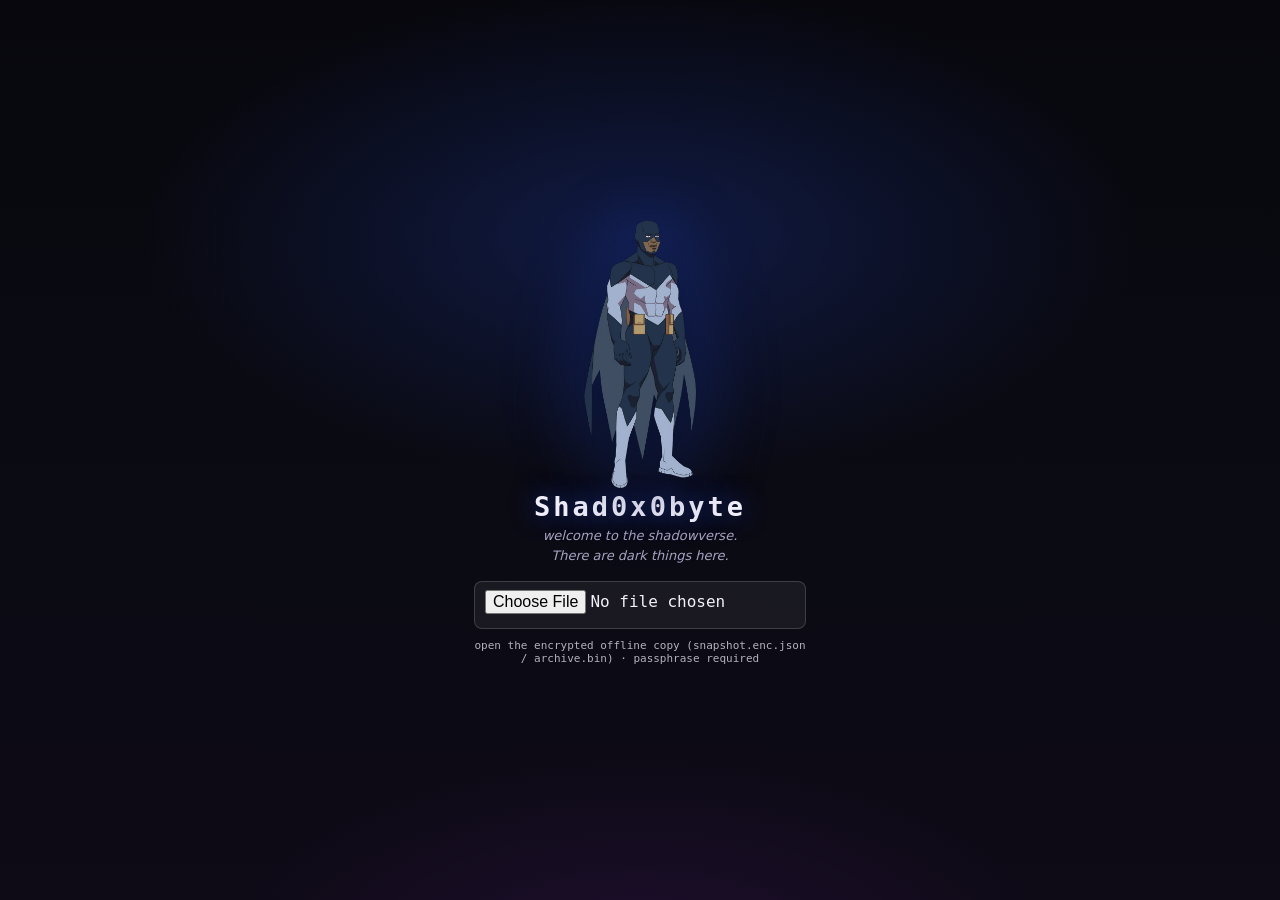
<file: index.html>
<!doctype html>
<html lang="en">
	<head>
		<meta charset="utf-8" />
		<meta name="viewport" content="width=device-width, initial-scale=1, viewport-fit=cover" />
		<meta name="color-scheme" content="dark light" />
		<meta name="theme-color" media="(prefers-color-scheme: dark)" content="#0b0b14" />
		<meta name="theme-color" media="(prefers-color-scheme: light)" content="#f4f1ea" />
		<meta name="mobile-web-app-capable" content="yes" />
		<meta name="apple-mobile-web-app-capable" content="yes" />
		<meta name="apple-mobile-web-app-status-bar-style" content="black-translucent" />
		<meta name="apple-mobile-web-app-title" content="SHAD" />
		<link rel="manifest" href="manifest.json" />
		<link rel="icon" href="favicon.ico" sizes="any" />
		<link rel="icon" type="image/png" sizes="192x192" href="icon-192.png" />
		<link rel="apple-touch-icon" href="apple-touch-icon.png" />
		<title>SHAD — Command</title>
		<script>
			// Theme before first paint: explicit choice wins, otherwise follow the device.
			try {
				var t = localStorage.getItem('lx_theme');
				var dark = t ? t === 'dark' : window.matchMedia('(prefers-color-scheme: dark)').matches;
				if (dark) document.documentElement.dataset.theme = 'dark';
			} catch (e) {}
		</script>
		<link
			rel="stylesheet"
			href="./vendor/leaflet.css"
		/>
		<script src="./vendor/leaflet.js" defer></script>
		<link href="./_app/immutable/entry/start.Xq-GLK-p.js" rel="modulepreload">
		<link href="./_app/immutable/chunks/BLfBvXKe.js" rel="modulepreload">
		<link href="./_app/immutable/chunks/XLugxne2.js" rel="modulepreload">
		<link href="./_app/immutable/chunks/fwKqculK.js" rel="modulepreload">
		<link href="./_app/immutable/chunks/FMepfwTG.js" rel="modulepreload">
		<link href="./_app/immutable/chunks/DIMUoJ6G.js" rel="modulepreload">
		<link href="./_app/immutable/chunks/BoepvfBg.js" rel="modulepreload">
		<link href="./_app/immutable/entry/app.BrnXO1tm.js" rel="modulepreload">
		<link href="./_app/immutable/nodes/0.U0v-xZlZ.js" rel="modulepreload">
		<link href="./_app/immutable/chunks/BXU2Hg2u.js" rel="modulepreload">
		<link href="./_app/immutable/nodes/2.In12FcMW.js" rel="modulepreload">
		
		<link href="./_app/immutable/assets/0.j1Pu-Gho.css" rel="stylesheet">
		<link href="./_app/immutable/assets/2.B7T16ZR8.css" rel="stylesheet">
	</head>
	<body data-sveltekit-preload-data="hover">
		<div style="display: contents"><!--[--><!--[0--><!--[--><!--[--><!--[--><!--[-1--><!--]--> <!--[0--><div class="login-wrap shadowverse svelte-1uha8ag"><div class="login-box bare svelte-1uha8ag"><img class="dw-hero svelte-1uha8ag" src="darkwing.png" alt="" aria-hidden="true"/> <h1 class="dw-title svelte-1uha8ag">Shad0x0byte</h1> <p class="dw-sub svelte-1uha8ag">welcome to the shadowverse. There are dark things here.</p> <!--[0--><input id="snapFile" class="input svelte-1uha8ag" type="file" accept=".bin,.json,.enc,.enc.json" aria-label="snapshot file"/> <p style="font-family:var(--mono);font-size:11px;opacity:.75;margin-top:10px;text-align:center">open the encrypted offline copy (<code>snapshot.enc.json</code> / <code>archive.bin</code>) · passphrase required</p> <!--[-1--><!--]--><!--]--></div></div><!--]--><!--]--><!--]--><!--]--><!--]--> <!--[-1--><!--]--><!--]-->
			
			<script>
				{
					__sveltekit_n0koog = {
						base: new URL(".", location).pathname.slice(0, -1)
					};

					const element = document.currentScript.parentElement;

					Promise.all([
						import("./_app/immutable/entry/start.Xq-GLK-p.js"),
						import("./_app/immutable/entry/app.BrnXO1tm.js")
					]).then(([kit, app]) => {
						kit.start(app, element, {
							node_ids: [0, 2],
							data: [null,null],
							form: null,
							error: null
						});
					});
				}
			</script>
		</div>
	</body>
</html>
</file>
<file: vendor/leaflet.css>
/* required styles */

.leaflet-pane,
.leaflet-tile,
.leaflet-marker-icon,
.leaflet-marker-shadow,
.leaflet-tile-container,
.leaflet-pane > svg,
.leaflet-pane > canvas,
.leaflet-zoom-box,
.leaflet-image-layer,
.leaflet-layer {
	position: absolute;
	left: 0;
	top: 0;
	}
.leaflet-container {
	overflow: hidden;
	}
.leaflet-tile,
.leaflet-marker-icon,
.leaflet-marker-shadow {
	-webkit-user-select: none;
	   -moz-user-select: none;
	        user-select: none;
	  -webkit-user-drag: none;
	}
/* Prevents IE11 from highlighting tiles in blue */
.leaflet-tile::selection {
	background: transparent;
}
/* Safari renders non-retina tile on retina better with this, but Chrome is worse */
.leaflet-safari .leaflet-tile {
	image-rendering: -webkit-optimize-contrast;
	}
/* hack that prevents hw layers "stretching" when loading new tiles */
.leaflet-safari .leaflet-tile-container {
	width: 1600px;
	height: 1600px;
	-webkit-transform-origin: 0 0;
	}
.leaflet-marker-icon,
.leaflet-marker-shadow {
	display: block;
	}
/* .leaflet-container svg: reset svg max-width decleration shipped in Joomla! (joomla.org) 3.x */
/* .leaflet-container img: map is broken in FF if you have max-width: 100% on tiles */
.leaflet-container .leaflet-overlay-pane svg {
	max-width: none !important;
	max-height: none !important;
	}
.leaflet-container .leaflet-marker-pane img,
.leaflet-container .leaflet-shadow-pane img,
.leaflet-container .leaflet-tile-pane img,
.leaflet-container img.leaflet-image-layer,
.leaflet-container .leaflet-tile {
	max-width: none !important;
	max-height: none !important;
	width: auto;
	padding: 0;
	}

.leaflet-container img.leaflet-tile {
	/* See: https://bugs.chromium.org/p/chromium/issues/detail?id=600120 */
	mix-blend-mode: plus-lighter;
}

.leaflet-container.leaflet-touch-zoom {
	-ms-touch-action: pan-x pan-y;
	touch-action: pan-x pan-y;
	}
.leaflet-container.leaflet-touch-drag {
	-ms-touch-action: pinch-zoom;
	/* Fallback for FF which doesn't support pinch-zoom */
	touch-action: none;
	touch-action: pinch-zoom;
}
.leaflet-container.leaflet-touch-drag.leaflet-touch-zoom {
	-ms-touch-action: none;
	touch-action: none;
}
.leaflet-container {
	-webkit-tap-highlight-color: transparent;
}
.leaflet-container a {
	-webkit-tap-highlight-color: rgba(51, 181, 229, 0.4);
}
.leaflet-tile {
	filter: inherit;
	visibility: hidden;
	}
.leaflet-tile-loaded {
	visibility: inherit;
	}
.leaflet-zoom-box {
	width: 0;
	height: 0;
	-moz-box-sizing: border-box;
	     box-sizing: border-box;
	z-index: 800;
	}
/* workaround for https://bugzilla.mozilla.org/show_bug.cgi?id=888319 */
.leaflet-overlay-pane svg {
	-moz-user-select: none;
	}

.leaflet-pane         { z-index: 400; }

.leaflet-tile-pane    { z-index: 200; }
.leaflet-overlay-pane { z-index: 400; }
.leaflet-shadow-pane  { z-index: 500; }
.leaflet-marker-pane  { z-index: 600; }
.leaflet-tooltip-pane   { z-index: 650; }
.leaflet-popup-pane   { z-index: 700; }

.leaflet-map-pane canvas { z-index: 100; }
.leaflet-map-pane svg    { z-index: 200; }

.leaflet-vml-shape {
	width: 1px;
	height: 1px;
	}
.lvml {
	behavior: url(#default#VML);
	display: inline-block;
	position: absolute;
	}


/* control positioning */

.leaflet-control {
	position: relative;
	z-index: 800;
	pointer-events: visiblePainted; /* IE 9-10 doesn't have auto */
	pointer-events: auto;
	}
.leaflet-top,
.leaflet-bottom {
	position: absolute;
	z-index: 1000;
	pointer-events: none;
	}
.leaflet-top {
	top: 0;
	}
.leaflet-right {
	right: 0;
	}
.leaflet-bottom {
	bottom: 0;
	}
.leaflet-left {
	left: 0;
	}
.leaflet-control {
	float: left;
	clear: both;
	}
.leaflet-right .leaflet-control {
	float: right;
	}
.leaflet-top .leaflet-control {
	margin-top: 10px;
	}
.leaflet-bottom .leaflet-control {
	margin-bottom: 10px;
	}
.leaflet-left .leaflet-control {
	margin-left: 10px;
	}
.leaflet-right .leaflet-control {
	margin-right: 10px;
	}


/* zoom and fade animations */

.leaflet-fade-anim .leaflet-popup {
	opacity: 0;
	-webkit-transition: opacity 0.2s linear;
	   -moz-transition: opacity 0.2s linear;
	        transition: opacity 0.2s linear;
	}
.leaflet-fade-anim .leaflet-map-pane .leaflet-popup {
	opacity: 1;
	}
.leaflet-zoom-animated {
	-webkit-transform-origin: 0 0;
	    -ms-transform-origin: 0 0;
	        transform-origin: 0 0;
	}
svg.leaflet-zoom-animated {
	will-change: transform;
}

.leaflet-zoom-anim .leaflet-zoom-animated {
	-webkit-transition: -webkit-transform 0.25s cubic-bezier(0,0,0.25,1);
	   -moz-transition:    -moz-transform 0.25s cubic-bezier(0,0,0.25,1);
	        transition:         transform 0.25s cubic-bezier(0,0,0.25,1);
	}
.leaflet-zoom-anim .leaflet-tile,
.leaflet-pan-anim .leaflet-tile {
	-webkit-transition: none;
	   -moz-transition: none;
	        transition: none;
	}

.leaflet-zoom-anim .leaflet-zoom-hide {
	visibility: hidden;
	}


/* cursors */

.leaflet-interactive {
	cursor: pointer;
	}
.leaflet-grab {
	cursor: -webkit-grab;
	cursor:    -moz-grab;
	cursor:         grab;
	}
.leaflet-crosshair,
.leaflet-crosshair .leaflet-interactive {
	cursor: crosshair;
	}
.leaflet-popup-pane,
.leaflet-control {
	cursor: auto;
	}
.leaflet-dragging .leaflet-grab,
.leaflet-dragging .leaflet-grab .leaflet-interactive,
.leaflet-dragging .leaflet-marker-draggable {
	cursor: move;
	cursor: -webkit-grabbing;
	cursor:    -moz-grabbing;
	cursor:         grabbing;
	}

/* marker & overlays interactivity */
.leaflet-marker-icon,
.leaflet-marker-shadow,
.leaflet-image-layer,
.leaflet-pane > svg path,
.leaflet-tile-container {
	pointer-events: none;
	}

.leaflet-marker-icon.leaflet-interactive,
.leaflet-image-layer.leaflet-interactive,
.leaflet-pane > svg path.leaflet-interactive,
svg.leaflet-image-layer.leaflet-interactive path {
	pointer-events: visiblePainted; /* IE 9-10 doesn't have auto */
	pointer-events: auto;
	}

/* visual tweaks */

.leaflet-container {
	background: #ddd;
	outline-offset: 1px;
	}
.leaflet-container a {
	color: #0078A8;
	}
.leaflet-zoom-box {
	border: 2px dotted #38f;
	background: rgba(255,255,255,0.5);
	}


/* general typography */
.leaflet-container {
	font-family: "Helvetica Neue", Arial, Helvetica, sans-serif;
	font-size: 12px;
	font-size: 0.75rem;
	line-height: 1.5;
	}


/* general toolbar styles */

.leaflet-bar {
	box-shadow: 0 1px 5px rgba(0,0,0,0.65);
	border-radius: 4px;
	}
.leaflet-bar a {
	background-color: #fff;
	border-bottom: 1px solid #ccc;
	width: 26px;
	height: 26px;
	line-height: 26px;
	display: block;
	text-align: center;
	text-decoration: none;
	color: black;
	}
.leaflet-bar a,
.leaflet-control-layers-toggle {
	background-position: 50% 50%;
	background-repeat: no-repeat;
	display: block;
	}
.leaflet-bar a:hover,
.leaflet-bar a:focus {
	background-color: #f4f4f4;
	}
.leaflet-bar a:first-child {
	border-top-left-radius: 4px;
	border-top-right-radius: 4px;
	}
.leaflet-bar a:last-child {
	border-bottom-left-radius: 4px;
	border-bottom-right-radius: 4px;
	border-bottom: none;
	}
.leaflet-bar a.leaflet-disabled {
	cursor: default;
	background-color: #f4f4f4;
	color: #bbb;
	}

.leaflet-touch .leaflet-bar a {
	width: 30px;
	height: 30px;
	line-height: 30px;
	}
.leaflet-touch .leaflet-bar a:first-child {
	border-top-left-radius: 2px;
	border-top-right-radius: 2px;
	}
.leaflet-touch .leaflet-bar a:last-child {
	border-bottom-left-radius: 2px;
	border-bottom-right-radius: 2px;
	}

/* zoom control */

.leaflet-control-zoom-in,
.leaflet-control-zoom-out {
	font: bold 18px 'Lucida Console', Monaco, monospace;
	text-indent: 1px;
	}

.leaflet-touch .leaflet-control-zoom-in, .leaflet-touch .leaflet-control-zoom-out  {
	font-size: 22px;
	}


/* layers control */

.leaflet-control-layers {
	box-shadow: 0 1px 5px rgba(0,0,0,0.4);
	background: #fff;
	border-radius: 5px;
	}
.leaflet-control-layers-toggle {
	background-image: url(images/layers.png);
	width: 36px;
	height: 36px;
	}
.leaflet-retina .leaflet-control-layers-toggle {
	background-image: url(images/layers-2x.png);
	background-size: 26px 26px;
	}
.leaflet-touch .leaflet-control-layers-toggle {
	width: 44px;
	height: 44px;
	}
.leaflet-control-layers .leaflet-control-layers-list,
.leaflet-control-layers-expanded .leaflet-control-layers-toggle {
	display: none;
	}
.leaflet-control-layers-expanded .leaflet-control-layers-list {
	display: block;
	position: relative;
	}
.leaflet-control-layers-expanded {
	padding: 6px 10px 6px 6px;
	color: #333;
	background: #fff;
	}
.leaflet-control-layers-scrollbar {
	overflow-y: scroll;
	overflow-x: hidden;
	padding-right: 5px;
	}
.leaflet-control-layers-selector {
	margin-top: 2px;
	position: relative;
	top: 1px;
	}
.leaflet-control-layers label {
	display: block;
	font-size: 13px;
	font-size: 1.08333em;
	}
.leaflet-control-layers-separator {
	height: 0;
	border-top: 1px solid #ddd;
	margin: 5px -10px 5px -6px;
	}

/* Default icon URLs */
.leaflet-default-icon-path { /* used only in path-guessing heuristic, see L.Icon.Default */
	background-image: url(images/marker-icon.png);
	}


/* attribution and scale controls */

.leaflet-container .leaflet-control-attribution {
	background: #fff;
	background: rgba(255, 255, 255, 0.8);
	margin: 0;
	}
.leaflet-control-attribution,
.leaflet-control-scale-line {
	padding: 0 5px;
	color: #333;
	line-height: 1.4;
	}
.leaflet-control-attribution a {
	text-decoration: none;
	}
.leaflet-control-attribution a:hover,
.leaflet-control-attribution a:focus {
	text-decoration: underline;
	}
.leaflet-attribution-flag {
	display: inline !important;
	vertical-align: baseline !important;
	width: 1em;
	height: 0.6669em;
	}
.leaflet-left .leaflet-control-scale {
	margin-left: 5px;
	}
.leaflet-bottom .leaflet-control-scale {
	margin-bottom: 5px;
	}
.leaflet-control-scale-line {
	border: 2px solid #777;
	border-top: none;
	line-height: 1.1;
	padding: 2px 5px 1px;
	white-space: nowrap;
	-moz-box-sizing: border-box;
	     box-sizing: border-box;
	background: rgba(255, 255, 255, 0.8);
	text-shadow: 1px 1px #fff;
	}
.leaflet-control-scale-line:not(:first-child) {
	border-top: 2px solid #777;
	border-bottom: none;
	margin-top: -2px;
	}
.leaflet-control-scale-line:not(:first-child):not(:last-child) {
	border-bottom: 2px solid #777;
	}

.leaflet-touch .leaflet-control-attribution,
.leaflet-touch .leaflet-control-layers,
.leaflet-touch .leaflet-bar {
	box-shadow: none;
	}
.leaflet-touch .leaflet-control-layers,
.leaflet-touch .leaflet-bar {
	border: 2px solid rgba(0,0,0,0.2);
	background-clip: padding-box;
	}


/* popup */

.leaflet-popup {
	position: absolute;
	text-align: center;
	margin-bottom: 20px;
	}
.leaflet-popup-content-wrapper {
	padding: 1px;
	text-align: left;
	border-radius: 12px;
	}
.leaflet-popup-content {
	margin: 13px 24px 13px 20px;
	line-height: 1.3;
	font-size: 13px;
	font-size: 1.08333em;
	min-height: 1px;
	}
.leaflet-popup-content p {
	margin: 17px 0;
	margin: 1.3em 0;
	}
.leaflet-popup-tip-container {
	width: 40px;
	height: 20px;
	position: absolute;
	left: 50%;
	margin-top: -1px;
	margin-left: -20px;
	overflow: hidden;
	pointer-events: none;
	}
.leaflet-popup-tip {
	width: 17px;
	height: 17px;
	padding: 1px;

	margin: -10px auto 0;
	pointer-events: auto;

	-webkit-transform: rotate(45deg);
	   -moz-transform: rotate(45deg);
	    -ms-transform: rotate(45deg);
	        transform: rotate(45deg);
	}
.leaflet-popup-content-wrapper,
.leaflet-popup-tip {
	background: white;
	color: #333;
	box-shadow: 0 3px 14px rgba(0,0,0,0.4);
	}
.leaflet-container a.leaflet-popup-close-button {
	position: absolute;
	top: 0;
	right: 0;
	border: none;
	text-align: center;
	width: 24px;
	height: 24px;
	font: 16px/24px Tahoma, Verdana, sans-serif;
	color: #757575;
	text-decoration: none;
	background: transparent;
	}
.leaflet-container a.leaflet-popup-close-button:hover,
.leaflet-container a.leaflet-popup-close-button:focus {
	color: #585858;
	}
.leaflet-popup-scrolled {
	overflow: auto;
	}

.leaflet-oldie .leaflet-popup-content-wrapper {
	-ms-zoom: 1;
	}
.leaflet-oldie .leaflet-popup-tip {
	width: 24px;
	margin: 0 auto;

	-ms-filter: "progid:DXImageTransform.Microsoft.Matrix(M11=0.70710678, M12=0.70710678, M21=-0.70710678, M22=0.70710678)";
	filter: progid:DXImageTransform.Microsoft.Matrix(M11=0.70710678, M12=0.70710678, M21=-0.70710678, M22=0.70710678);
	}

.leaflet-oldie .leaflet-control-zoom,
.leaflet-oldie .leaflet-control-layers,
.leaflet-oldie .leaflet-popup-content-wrapper,
.leaflet-oldie .leaflet-popup-tip {
	border: 1px solid #999;
	}


/* div icon */

.leaflet-div-icon {
	background: #fff;
	border: 1px solid #666;
	}


/* Tooltip */
/* Base styles for the element that has a tooltip */
.leaflet-tooltip {
	position: absolute;
	padding: 6px;
	background-color: #fff;
	border: 1px solid #fff;
	border-radius: 3px;
	color: #222;
	white-space: nowrap;
	-webkit-user-select: none;
	-moz-user-select: none;
	-ms-user-select: none;
	user-select: none;
	pointer-events: none;
	box-shadow: 0 1px 3px rgba(0,0,0,0.4);
	}
.leaflet-tooltip.leaflet-interactive {
	cursor: pointer;
	pointer-events: auto;
	}
.leaflet-tooltip-top:before,
.leaflet-tooltip-bottom:before,
.leaflet-tooltip-left:before,
.leaflet-tooltip-right:before {
	position: absolute;
	pointer-events: none;
	border: 6px solid transparent;
	background: transparent;
	content: "";
	}

/* Directions */

.leaflet-tooltip-bottom {
	margin-top: 6px;
}
.leaflet-tooltip-top {
	margin-top: -6px;
}
.leaflet-tooltip-bottom:before,
.leaflet-tooltip-top:before {
	left: 50%;
	margin-left: -6px;
	}
.leaflet-tooltip-top:before {
	bottom: 0;
	margin-bottom: -12px;
	border-top-color: #fff;
	}
.leaflet-tooltip-bottom:before {
	top: 0;
	margin-top: -12px;
	margin-left: -6px;
	border-bottom-color: #fff;
	}
.leaflet-tooltip-left {
	margin-left: -6px;
}
.leaflet-tooltip-right {
	margin-left: 6px;
}
.leaflet-tooltip-left:before,
.leaflet-tooltip-right:before {
	top: 50%;
	margin-top: -6px;
	}
.leaflet-tooltip-left:before {
	right: 0;
	margin-right: -12px;
	border-left-color: #fff;
	}
.leaflet-tooltip-right:before {
	left: 0;
	margin-left: -12px;
	border-right-color: #fff;
	}

/* Printing */

@media print {
	/* Prevent printers from removing background-images of controls. */
	.leaflet-control {
		-webkit-print-color-adjust: exact;
		print-color-adjust: exact;
		}
	}
</file>
<file: _app/immutable/assets/0.j1Pu-Gho.css>
:root{--paper: #f4f1ea;--ink: #111110;--surface: #ffffff;--surface2: #ece8dd;--border: #111110;--accent: #2d5bff;--text: #111110;--text-dim: #5c5c55;--red: #d92b2b;--green: #0d904f;--amber: #e37400;--shadow: 4px 4px 0 var(--ink);--shadow-sm: 2px 2px 0 var(--ink);--mono: "JetBrains Mono", ui-monospace, SFMono-Regular, Menlo, Consolas, monospace}[data-theme=dark]{--paper: #0b0b10;--ink: #f0ede4;--surface: #141419;--surface2: #1d1d24;--border: rgba(240, 237, 228, .16);--accent: #7d9bff;--text: #f0ede4;--text-dim: #b3b3ab;--shadow: 4px 4px 0 rgba(0, 0, 0, .55);--shadow-sm: 2px 2px 0 rgba(0, 0, 0, .55)}*{margin:0;padding:0;box-sizing:border-box}html,body{height:100%}body{font-family:Archivo,system-ui,Segoe UI,Roboto,sans-serif;background:var(--paper);color:var(--text);font-size:14px}.topbar{position:sticky;top:0;z-index:100;background:var(--ink);color:var(--paper);border-bottom:3px solid var(--ink);display:flex;align-items:center;gap:12px;padding:10px 16px}.topbar .brand{font-family:var(--mono);font-weight:800;letter-spacing:2px;font-size:16px;display:inline-flex;align-items:center;gap:8px}.topbar .brand-avatar{width:26px;height:26px;border-radius:50%;display:inline-block;background:#0b0b14;box-shadow:0 0 0 2px var(--accent)}.topbar .spacer{flex:1}.topbar .live-dot{width:10px;height:10px;border-radius:0;background:var(--green);display:inline-block;margin-right:6px}.navtabs{display:flex;gap:0;overflow-x:auto;background:var(--surface);border-bottom:3px solid var(--ink);scrollbar-width:none}.navtabs::-webkit-scrollbar{display:none}.navtab{font-family:var(--mono);font-size:12px;font-weight:700;text-transform:uppercase;letter-spacing:1px;padding:12px 16px;cursor:pointer;border-right:2px solid var(--ink);white-space:nowrap;background:transparent;color:var(--text)}.navtab:hover{background:var(--surface2)}.navtab.active{background:var(--ink);color:var(--paper)}.navtab .cnt{display:inline-block;min-width:22px;text-align:center;background:var(--accent);color:#fff;font-size:11px;padding:1px 5px;margin-left:6px}.navtab.active .cnt{background:var(--paper);color:var(--ink)}.wrap{max-width:1400px;margin:0 auto;padding:16px}.panel{background:var(--surface);border:2px solid var(--ink);box-shadow:var(--shadow);margin-bottom:16px}.panel-h{font-family:var(--mono);font-size:12px;font-weight:800;text-transform:uppercase;letter-spacing:2px;padding:10px 14px;border-bottom:2px solid var(--ink);background:var(--surface2);display:flex;align-items:center;gap:8px}.panel-b{padding:14px}.btn{font-family:var(--mono);font-size:12px;font-weight:700;text-transform:uppercase;letter-spacing:1px;background:var(--surface);color:var(--text);border:2px solid var(--ink);padding:8px 14px;cursor:pointer;box-shadow:var(--shadow-sm)}.btn:hover{background:var(--surface2)}.btn:active{transform:translate(2px,2px);box-shadow:none}.btn.primary{background:var(--accent);border-color:var(--ink);color:#fff}.btn.danger{background:var(--red);color:#fff}.btn:disabled{opacity:.5;cursor:not-allowed}.input,.sel{font-family:var(--mono);font-size:13px;background:var(--surface);color:var(--text);border:2px solid var(--ink);padding:8px 10px;border-radius:0;width:100%}.input:focus,.sel:focus{outline:3px solid var(--accent);outline-offset:-1px}label.lbl{font-family:var(--mono);font-size:11px;font-weight:700;text-transform:uppercase;letter-spacing:1px;color:var(--text-dim);display:block;margin-bottom:4px}p.hint{font-family:var(--mono);font-size:11px;line-height:1.5;color:var(--text-dim);opacity:.85;margin:0 0 6px;text-align:left}p.hint code{font-size:10px;background:var(--surface2, #f0f0f0);padding:1px 4px}.stats{display:grid;grid-template-columns:repeat(auto-fit,minmax(150px,1fr));gap:12px;margin-bottom:16px}.stat{background:var(--surface);border:2px solid var(--ink);box-shadow:var(--shadow);padding:12px;cursor:default}.stat.clickable{cursor:pointer}.stat .num{font-family:var(--mono);font-size:28px;font-weight:800;line-height:1}.stat .label{font-family:var(--mono);font-size:11px;font-weight:700;text-transform:uppercase;letter-spacing:1px;margin-top:6px}.stat .sub{font-size:12px;color:var(--text-dim);margin-top:4px}.proj-grid{display:grid;grid-template-columns:repeat(auto-fill,minmax(300px,1fr));gap:14px}.proj{background:var(--surface);border:2px solid var(--ink);box-shadow:var(--shadow);display:flex;flex-direction:column}.proj .pbar{height:8px;background:var(--pc, var(--accent));border-bottom:2px solid var(--ink)}.proj .pbody{padding:12px 14px;flex:1}.proj .pname{font-family:var(--mono);font-weight:800;font-size:15px}.proj .pdom{font-family:var(--mono);font-size:11px;color:var(--text-dim);margin-top:2px;word-break:break-all}.proj .pstats{display:grid;grid-template-columns:repeat(4,1fr);border-top:2px solid var(--ink);margin-top:10px}.proj .pstat{padding:8px 4px;text-align:center;border-right:2px solid var(--ink)}.proj .pstat:last-child{border-right:none}.proj .pstat .v{font-family:var(--mono);font-weight:800;font-size:16px}.proj .pstat .k{font-family:var(--mono);font-size:9px;text-transform:uppercase;letter-spacing:1px;color:var(--text-dim)}.proj .pfoot{display:flex;gap:8px;padding:10px 14px;border-top:2px solid var(--ink);background:var(--surface2);align-items:center}.status-dot{width:12px;height:12px;border:2px solid var(--ink);background:var(--text-dim);flex-shrink:0}.status-dot.ok{background:var(--green)}.status-dot.bad{background:var(--red)}.status-dot.warn{background:var(--amber)}.tag{font-family:var(--mono);font-size:10px;font-weight:700;text-transform:uppercase;letter-spacing:1px;border:2px solid var(--ink);padding:2px 6px;background:var(--surface)}.tag.hot{background:var(--ink);color:var(--paper)}.tblwrap{overflow-x:auto;border:2px solid var(--ink);background:var(--surface);box-shadow:var(--shadow)}table.tbl{width:100%;border-collapse:collapse;font-size:13px}table.tbl th{font-family:var(--mono);font-size:11px;text-transform:uppercase;letter-spacing:1px;text-align:left;padding:10px 12px;background:var(--ink);color:var(--paper);white-space:nowrap}table.tbl td{padding:9px 12px;border-bottom:1px solid var(--text-dim);vertical-align:top}table.tbl tr:last-child td{border-bottom:none}.badge{display:inline-block;font-family:var(--mono);font-size:10px;font-weight:700;padding:2px 6px;border:2px solid currentColor;text-transform:uppercase;margin:1px 2px 1px 0;white-space:nowrap}.badge.ok{color:var(--green)}.badge.bad{color:var(--red)}.badge.warn{color:var(--amber)}.badge.info{color:var(--accent)}.toast{position:fixed;bottom:20px;left:50%;transform:translate(-50%) translateY(20px);background:var(--ink);color:var(--paper);font-family:var(--mono);font-size:13px;font-weight:700;padding:12px 20px;border:2px solid var(--paper);opacity:0;pointer-events:none;transition:all .2s;z-index:9999;max-width:90vw}.toast.show{opacity:1;transform:translate(-50%) translateY(0)}.login-wrap{min-height:100vh;display:flex;align-items:center;justify-content:center;padding:16px;background:repeating-linear-gradient(-45deg,var(--paper),var(--paper) 12px,var(--surface2) 12px,var(--surface2) 24px)}.login-box{background:var(--surface);border:3px solid var(--ink);box-shadow:8px 8px 0 var(--ink);padding:32px;width:420px;max-width:100%}.login-box h1{font-family:var(--mono);font-size:24px;font-weight:800;letter-spacing:1px}.login-box .sub{color:var(--text-dim);margin:6px 0 20px;font-size:13px}.proglog{font-family:var(--mono);font-size:12px;max-height:200px;overflow-y:auto;border:2px solid var(--ink);background:var(--surface2);padding:8px 10px;margin-top:12px}.frow{display:flex;gap:8px;flex-wrap:wrap;align-items:end;margin-bottom:12px}.fcol{min-width:140px;flex:1}.media-grid{display:grid;grid-template-columns:repeat(auto-fill,minmax(220px,1fr));gap:12px}.media-card{background:var(--surface);border:2px solid var(--ink);box-shadow:var(--shadow-sm);overflow:hidden;cursor:pointer;animation:cap-in .28s ease both}@keyframes cap-in{0%{opacity:0;transform:translateY(10px)}to{opacity:1;transform:none}}.thumbskel{animation:skel-pulse 1.4s ease-in-out infinite}@keyframes skel-pulse{0%,to{opacity:.45}50%{opacity:1}}@media(prefers-reduced-motion:reduce){.media-card,.thumbskel{animation:none}}.media-card img.thumb{width:100%;aspect-ratio:16/10;object-fit:cover;background:#000;display:block;border-bottom:2px solid var(--ink)}.lightbox{position:fixed;top:0;right:0;bottom:0;left:0;z-index:9999;display:none;align-items:center;justify-content:center;background:#000000e6;padding:20px}.lightbox.show{display:flex}.lightbox img{max-width:92vw;max-height:82vh;border:3px solid #fff}.mapbox{border:2px solid var(--ink);box-shadow:var(--shadow);height:60vh;min-height:400px}.empty{border:2px dashed var(--text-dim);padding:40px 20px;text-align:center;color:var(--text-dim);font-family:var(--mono)}@media(max-width:700px){.wrap{padding:10px}.proj-grid{grid-template-columns:1fr}.stats{grid-template-columns:repeat(2,1fr)}table.tbl td:nth-child(n+5),table.tbl th:nth-child(n+5){display:none}.login-box{padding:22px}.topbar{flex-wrap:wrap;row-gap:8px;padding:10px 12px}.topbar .brand{font-size:14px}.topbar .btn{padding:8px 10px;font-size:11px}.navtab{padding:12px;font-size:11px}.wrap{overflow-x:clip}table.tbl.stackm thead{display:none}table.tbl.stackm tbody{display:block}table.tbl.stackm tr{display:block;background:var(--surface);border:1px solid color-mix(in srgb,var(--ink) 16%,transparent);border-radius:10px;margin-bottom:10px;padding:4px 12px}table.tbl.stackm td{display:flex;align-items:baseline;gap:10px;border-bottom:none;padding:7px 0;min-width:0;overflow-wrap:anywhere}table.tbl.stackm td+td{border-top:1px solid color-mix(in srgb,var(--ink) 8%,transparent)}table.tbl.stackm td:before{content:attr(data-th);flex:0 0 86px;font-family:var(--mono);font-size:10px;text-transform:uppercase;letter-spacing:1px;color:var(--text-dim)}table.tbl.stackm td.no-th{padding:4px 0}table.tbl.stackm td.no-th:before{content:none}table.tbl.stackm td.no-th+td{border-top:none}}[data-theme=dark] .panel,[data-theme=dark] .tblwrap{border-color:var(--border);box-shadow:0 2px 10px #00000073}[data-theme=dark] .panel-h{border-bottom-color:var(--border)}[data-theme=dark] .input,[data-theme=dark] .sel{border-color:var(--border)}[data-theme=dark] .input:focus,[data-theme=dark] .sel:focus{outline:2px solid var(--accent);outline-offset:-1px}[data-theme=dark] .btn{border-color:var(--border);box-shadow:2px 2px #0000008c}[data-theme=dark] .btn.primary{border-color:transparent;box-shadow:0 2px 12px #7d9bff59}[data-theme=dark] .btn.danger{border-color:color-mix(in srgb,var(--red) 55%,transparent)}[data-theme=dark] .tag{border-color:var(--border)}[data-theme=dark] ::selection{background:var(--accent);color:#0b0b10}
</file>
<file: _app/immutable/assets/2.B7T16ZR8.css>
.takedown-flash.svelte-1n8pejd{position:fixed;bottom:20px;left:50%;transform:translate(-50%);z-index:999;max-width:80vw;padding:12px 18px;border-radius:10px;background:#ff3c3c1f;border:1px solid rgba(255,60,60,.55);color:#ff9090;font-family:var(--mono);font-size:13px;display:flex;align-items:center;gap:12px;box-shadow:0 6px 30px #00000073}.takedown-flash.flash.svelte-1n8pejd{animation:svelte-1n8pejd-tdflash 1.2s ease-in-out}@keyframes svelte-1n8pejd-tdflash{0%{opacity:.7;border-color:#ff3c3c59}50%{opacity:1;border-color:#ff3c3cf2;box-shadow:0 0 26px #ff3c3c73}to{opacity:.7;border-color:#ff3c3c59}}.softcap.svelte-1povjum{--soft: color-mix(in srgb, var(--ink) 14%, transparent);--soft2: color-mix(in srgb, var(--ink) 8%, transparent);--hover-tint: color-mix(in srgb, var(--accent) 7%, transparent)}.softcap.svelte-1povjum .panel,.softcap.softmodal.svelte-1povjum,.softcap.svelte-1povjum .tblwrap:where(.svelte-1povjum),.softcap.svelte-1povjum .selbar:where(.svelte-1povjum),.softcap.svelte-1povjum .empty:where(.svelte-1povjum),.softcap.svelte-1povjum .capcard:where(.svelte-1povjum),.softcap.svelte-1povjum .vulncard:where(.svelte-1povjum){border:1px solid var(--soft);box-shadow:0 1px 2px #0000000d}.softcap.svelte-1povjum .panel,.softcap.svelte-1povjum .tblwrap:where(.svelte-1povjum),.softcap.svelte-1povjum .capcard:where(.svelte-1povjum){border-radius:10px;overflow:hidden}.softcap.svelte-1povjum .panel-h{background:transparent;border-bottom:1px solid var(--soft2);font-size:13px}.softcap.svelte-1povjum .btn:where(.svelte-1povjum){font-family:inherit;font-size:13px;font-weight:600;text-transform:none;letter-spacing:0;padding:8px 14px;border-radius:8px;border:1px solid var(--soft);background:var(--surface);color:var(--text);box-shadow:none;transition:background .12s ease,border-color .12s ease,transform .12s ease}.softcap.svelte-1povjum .btn:where(.svelte-1povjum):hover{background:var(--hover-tint);border-color:color-mix(in srgb,var(--ink) 30%,transparent);transform:none}.softcap.svelte-1povjum .btn:where(.svelte-1povjum):active{transform:translateY(1px);box-shadow:none}.softcap.svelte-1povjum .btn:where(.svelte-1povjum):focus-visible{outline:2px solid var(--accent);outline-offset:2px}.softcap.svelte-1povjum .btn.primary:where(.svelte-1povjum){background:var(--accent);border-color:var(--accent);color:#fff}.softcap.svelte-1povjum .btn.primary:where(.svelte-1povjum):hover{filter:brightness(1.08);background:var(--accent)}.softcap.svelte-1povjum .btn.danger:where(.svelte-1povjum){background:transparent;color:var(--red);border-color:color-mix(in srgb,var(--red) 45%,transparent)}.softcap.svelte-1povjum .btn.danger:where(.svelte-1povjum):hover{background:var(--red);border-color:var(--red);color:#fff}.softcap.svelte-1povjum .btn:where(.svelte-1povjum):disabled{opacity:.45;cursor:not-allowed;transform:none}.softcap.svelte-1povjum .btn.mini:where(.svelte-1povjum){padding:4px 9px;font-size:12px;border-color:transparent;background:transparent;color:var(--text-dim);min-height:30px}.softcap.svelte-1povjum .btn.mini:where(.svelte-1povjum):hover{background:var(--hover-tint);border-color:transparent;color:var(--text)}.softcap.svelte-1povjum .btn.mini.push:where(.svelte-1povjum){margin-left:auto}.softcap.svelte-1povjum .btn.linklike:where(.svelte-1povjum){background:none;border:none;padding:0;font-size:14px;font-weight:700;color:var(--accent);text-transform:none;letter-spacing:0}.softcap.svelte-1povjum .btn.linklike:where(.svelte-1povjum):hover{text-decoration:underline;background:none}.softcap.svelte-1povjum .modesplit:where(.svelte-1povjum){display:flex;gap:0;background:var(--soft2);border:1px solid var(--soft);border-radius:8px;padding:2px}.softcap.svelte-1povjum .modesplit:where(.svelte-1povjum) .sel:where(.svelte-1povjum){flex:1;min-width:0;border:none;background:transparent}.softcap.svelte-1povjum .btn.mode:where(.svelte-1povjum){flex-shrink:0;padding:6px 10px;font-size:12px;border:none;border-radius:6px;background:transparent;color:var(--text-dim);opacity:1;text-transform:none;letter-spacing:0}.softcap.svelte-1povjum .btn.mode.on:where(.svelte-1povjum){background:var(--surface);color:var(--text);box-shadow:0 1px 2px #0000001f;font-weight:700}.softcap.svelte-1povjum .filters:where(.svelte-1povjum){row-gap:12px;background:var(--surface);border:1px solid var(--soft2);border-radius:10px;padding:12px 14px;margin-bottom:12px}.softcap.svelte-1povjum .input:where(.svelte-1povjum),.softcap.svelte-1povjum .sel:where(.svelte-1povjum){border:1px solid var(--soft);border-radius:8px;box-shadow:none;font-size:13px;text-transform:none;letter-spacing:0}.softcap.svelte-1povjum .input:where(.svelte-1povjum):focus,.softcap.svelte-1povjum .sel:where(.svelte-1povjum):focus{outline:2px solid var(--accent);outline-offset:0;border-color:var(--accent)}.softcap.svelte-1povjum input[type=checkbox]:where(.svelte-1povjum){accent-color:var(--accent);width:15px;height:15px;cursor:pointer}.softcap.svelte-1povjum .tag:where(.svelte-1povjum),.softcap.svelte-1povjum .badge:where(.svelte-1povjum){border:none;border-radius:999px;padding:3px 10px;font-size:10px;letter-spacing:.6px}.softcap.svelte-1povjum .tag:where(.svelte-1povjum){background:var(--soft2);color:var(--text-dim)}.softcap.svelte-1povjum .badge.ok:where(.svelte-1povjum){background:color-mix(in srgb,var(--green) 13%,transparent);color:var(--green)}.softcap.svelte-1povjum .badge.bad:where(.svelte-1povjum){background:color-mix(in srgb,var(--red) 12%,transparent);color:var(--red)}.softcap.svelte-1povjum .badge.warn:where(.svelte-1povjum){background:color-mix(in srgb,var(--amber) 14%,transparent);color:var(--amber)}.softcap.svelte-1povjum .badge.info:where(.svelte-1povjum){background:color-mix(in srgb,var(--accent) 12%,transparent);color:var(--accent)}.softcap.svelte-1povjum .tagbtn:where(.svelte-1povjum){cursor:pointer;font-family:inherit}.softcap.svelte-1povjum .tagbtn.on:where(.svelte-1povjum){background:var(--accent);color:#fff}.softcap.svelte-1povjum .badbtn:where(.svelte-1povjum){cursor:pointer;border:none;font-family:inherit}.softcap.svelte-1povjum table.tbl:where(.svelte-1povjum) th:where(.svelte-1povjum){background:transparent;color:var(--text-dim);font-size:10.5px;letter-spacing:1.2px;padding:10px 12px 8px;border-bottom:1px solid var(--soft);position:sticky;top:0;z-index:2}.softcap.svelte-1povjum table.tbl:where(.svelte-1povjum) th:where(.svelte-1povjum):first-child,.softcap.svelte-1povjum table.tbl:where(.svelte-1povjum) th:where(.svelte-1povjum):last-child{border-radius:0}.softcap.svelte-1povjum table.tbl:where(.svelte-1povjum) td:where(.svelte-1povjum){padding:11px 12px;border-bottom:1px solid var(--soft2)}.softcap.svelte-1povjum table.tbl:where(.svelte-1povjum) tbody:where(.svelte-1povjum) tr:where(.svelte-1povjum):hover td:where(.svelte-1povjum){background:var(--hover-tint)}.softcap.svelte-1povjum table.tbl:where(.svelte-1povjum) tr:where(.svelte-1povjum):last-child td:where(.svelte-1povjum){border-bottom:none}.timecell.svelte-1povjum{display:flex;flex-direction:column;gap:1px;white-space:nowrap;line-height:1.45}.timecell.svelte-1povjum .tdate:where(.svelte-1povjum){font-weight:700;font-size:12.5px}.timecell.svelte-1povjum .ttime:where(.svelte-1povjum){font-family:var(--mono);font-size:11.5px;color:var(--text-dim)}.timecell.svelte-1povjum .trel:where(.svelte-1povjum){font-size:11px;color:var(--accent);font-weight:600}.softcap.svelte-1povjum .capcard:where(.svelte-1povjum){background:var(--surface);padding:14px 16px;display:flex;flex-direction:column;gap:9px;min-width:0;transition:box-shadow .16s ease,transform .16s ease;animation:svelte-1povjum-cap-in .28s ease both}.softcap.svelte-1povjum .capcard:where(.svelte-1povjum):hover{transform:translateY(-2px);box-shadow:0 2px 4px #0000000f,0 10px 28px #0000001a}.softcap.svelte-1povjum .cap-spine:where(.svelte-1povjum){height:4px;border-radius:999px;margin:-4px 0 2px}.softcap.svelte-1povjum .vulncard:where(.svelte-1povjum){border-radius:8px;padding:12px 14px;margin-bottom:10px;background:var(--surface)}.softcap.svelte-1povjum .softmodal:where(.svelte-1povjum){border-radius:12px;overflow:hidden}.capgrid.svelte-1povjum{display:grid;grid-template-columns:repeat(auto-fill,minmax(300px,1fr));gap:12px;margin-top:12px}.view-enter.svelte-1povjum{animation:svelte-1povjum-view-in .32s ease both}@keyframes svelte-1povjum-view-in{0%{opacity:0;transform:translateY(14px) scale(.99)}to{opacity:1;transform:none}}.trow.svelte-1povjum{animation:svelte-1povjum-cap-in .25s ease both}@keyframes svelte-1povjum-cap-in{0%{opacity:0;transform:translateY(10px)}to{opacity:1;transform:none}}.cap-top.svelte-1povjum{display:flex;align-items:center;gap:8px}.cap-time.svelte-1povjum{margin-left:auto;font-family:var(--mono);font-size:11px;color:var(--text-dim);white-space:nowrap}.cap-plat.svelte-1povjum{font-size:10px;color:var(--text-dim);text-transform:uppercase;letter-spacing:.5px}.cap-email.svelte-1povjum{background:none;border:none;padding:0;font-size:15px;font-weight:800;text-align:left;cursor:pointer;color:var(--text);overflow:hidden;text-overflow:ellipsis;white-space:nowrap;max-width:100%;font-family:inherit}.cap-email.svelte-1povjum:hover{color:var(--accent);text-decoration:underline}.cap-credrow.svelte-1povjum{display:flex;gap:6px;align-items:center}.cap-pass.svelte-1povjum{font-family:var(--mono);font-size:13px;font-weight:700;background:var(--soft2);border-radius:6px;padding:4px 9px;overflow:hidden;text-overflow:ellipsis;white-space:nowrap;flex:1;min-width:0}.cap-meta.svelte-1povjum{display:flex;flex-direction:column;gap:3px;border-top:1px solid var(--soft2);padding-top:8px}.cap-meta-row.svelte-1povjum{display:flex;gap:7px;font-size:11px;color:var(--text-dim);overflow:hidden;white-space:nowrap}.cap-meta-row.svelte-1povjum span:where(.svelte-1povjum):last-child{overflow:hidden;text-overflow:ellipsis}.cap-meta-row.svelte-1povjum .mono:where(.svelte-1povjum){font-family:var(--mono)}.mxblock.svelte-1povjum{display:flex;flex-direction:column;gap:2px;margin-top:5px;min-width:0}.mxline.svelte-1povjum{display:flex;align-items:center;gap:6px}.mxdom.svelte-1povjum{font-family:var(--mono);font-size:11px;color:var(--text-dim);overflow:hidden;text-overflow:ellipsis;white-space:nowrap}.mxprov.svelte-1povjum{font-size:12.5px;font-weight:600;line-height:1.4;overflow-wrap:anywhere}.mxprov.dim.svelte-1povjum{color:var(--text-dim);font-weight:400;font-style:italic}.mxhosts.svelte-1povjum{font-family:var(--mono);font-size:10.5px;line-height:1.5;color:var(--text-dim);overflow-wrap:anywhere}.cap-actions.svelte-1povjum{display:flex;gap:6px;flex-wrap:wrap}.selbar.svelte-1povjum{display:flex;gap:8px;align-items:center;margin-top:10px;padding:9px 12px;border-radius:8px;background:var(--hover-tint);font-size:13px;position:sticky;top:0;z-index:5}.email-table-wrap.svelte-1povjum{background:linear-gradient(135deg,#0f172a,#1e293b);border:1px solid rgba(255,255,255,.06);border-radius:16px;padding:20px 24px;margin:16px 0;max-height:65vh;overflow:auto;box-shadow:0 8px 32px #00000040}.email-table-wrap.svelte-1povjum h3:where(.svelte-1povjum){margin:0 0 14px;font-size:18px;color:#f8fafc;font-weight:700;letter-spacing:-.3px;display:flex;align-items:center;gap:10px}.email-table-wrap.svelte-1povjum h3:where(.svelte-1povjum):before{content:"";display:inline-block;width:4px;height:20px;background:linear-gradient(180deg,#6366f1,#8b5cf6);border-radius:2px}.email-table.svelte-1povjum{width:100%;border-collapse:separate;border-spacing:0 6px;font-size:13px}.email-table.svelte-1povjum thead:where(.svelte-1povjum) th:where(.svelte-1povjum){text-align:left;padding:10px 14px;background:#ffffff0a;border:none;border-radius:8px 8px 0 0;font-weight:600;color:#94a3b8;font-size:10px;text-transform:uppercase;letter-spacing:.7px}.email-table.svelte-1povjum tbody:where(.svelte-1povjum) tr:where(.svelte-1povjum){background:#ffffff08;border-radius:10px;transition:background .15s ease}.email-table.svelte-1povjum tbody:where(.svelte-1povjum) td:where(.svelte-1povjum){padding:12px 14px;border:none;color:#e2e8f0;font-size:13px}.email-table.svelte-1povjum tbody:where(.svelte-1povjum) tr:where(.svelte-1povjum):hover{background:#ffffff14}.email-table.svelte-1povjum tbody:where(.svelte-1povjum) td:where(.svelte-1povjum):first-child{border-radius:8px 0 0 8px;font-family:SF Mono,monospace;font-weight:600;color:#f8fafc}.email-table.svelte-1povjum tbody:where(.svelte-1povjum) td:where(.svelte-1povjum):last-child{border-radius:0 8px 8px 0;color:#c7d2fe;font-weight:600;font-size:11px;letter-spacing:.2px}@media(max-width:640px){.email-table-wrap.svelte-1povjum{padding:14px;max-height:75vh}.email-table.svelte-1povjum thead:where(.svelte-1povjum){display:none}.email-table.svelte-1povjum tbody:where(.svelte-1povjum) tr:where(.svelte-1povjum){display:block;margin-bottom:10px;background:#ffffff0d;border-radius:12px;border:1px solid rgba(255,255,255,.06)}.email-table.svelte-1povjum tbody:where(.svelte-1povjum) td:where(.svelte-1povjum){display:flex;justify-content:space-between;align-items:center;padding:10px 14px;border-bottom:1px solid rgba(255,255,255,.05)}.email-table.svelte-1povjum tbody:where(.svelte-1povjum) td:where(.svelte-1povjum):last-child{border-bottom:none;border-radius:0 0 12px 12px}}.softcap.svelte-1povjum .empty:where(.svelte-1povjum){border-radius:8px;text-align:center;color:var(--text-dim);padding:28px 12px}.filttoggle.svelte-1povjum{display:none}@media(max-width:700px){.filttoggle.svelte-1povjum{display:block;max-width:150px}.cap-top.svelte-1povjum{flex-wrap:wrap;row-gap:4px}.cap-time.svelte-1povjum{flex-basis:100%;margin-left:0;font-size:12px}.softcap.svelte-1povjum .filters:where(.svelte-1povjum){padding:10px 12px}.capgrid.svelte-1povjum{grid-template-columns:1fr;gap:10px}.softcap.svelte-1povjum .capcard:where(.svelte-1povjum){padding:14px 14px 12px;gap:10px}.cap-email.svelte-1povjum{font-size:16px}.cap-credrow.svelte-1povjum .btn:where(.svelte-1povjum),.cap-actions.svelte-1povjum .btn:where(.svelte-1povjum){min-height:40px;padding-left:12px;padding-right:12px}.timecell.svelte-1povjum .tdate:where(.svelte-1povjum){font-size:13.5px}.selbar.svelte-1povjum{position:sticky;bottom:0;top:auto;z-index:20;border-radius:12px;box-shadow:0 -4px 18px #00000024;margin-top:12px}.selbar.svelte-1povjum .btn:where(.svelte-1povjum){min-height:42px}}@media(prefers-reduced-motion:reduce){.capcard.svelte-1povjum,.trow.svelte-1povjum,.view-enter.svelte-1povjum{animation:none}}.softmedia.svelte-ipbvd{border-radius:16px}.softmedia.svelte-ipbvd .panel-h{border-top-left-radius:14px;border-top-right-radius:14px}.softmedia.svelte-ipbvd .media-card:where(.svelte-ipbvd){border-radius:14px;border:1px solid var(--border, #e5e7eb);box-shadow:0 1px 2px #0000000d,0 4px 16px #00000012;transition:transform .16s ease,box-shadow .16s ease;overflow:hidden}.softmedia.svelte-ipbvd .media-card:where(.svelte-ipbvd):hover{transform:translateY(-2px);box-shadow:0 2px 4px #0000000f,0 10px 28px #0000001a}.softmedia.svelte-ipbvd .thumbbox:where(.svelte-ipbvd){border-bottom:1px solid var(--border, #e5e7eb);border-top-left-radius:13px;border-top-right-radius:13px;overflow:hidden}.softmedia.svelte-ipbvd .thumbbox:where(.svelte-ipbvd) .thumb:where(.svelte-ipbvd){border-bottom:none}.softmedia.svelte-ipbvd .kindtag:where(.svelte-ipbvd){border-radius:99px;top:8px;left:8px;box-shadow:0 2px 8px #0000004d}.softmedia.svelte-ipbvd .tag:where(.svelte-ipbvd),.softmedia.svelte-ipbvd .badge:where(.svelte-ipbvd),.softmedia.svelte-ipbvd .btn:where(.svelte-ipbvd){border-radius:99px}.softmedia.svelte-ipbvd .btn:where(.svelte-ipbvd){box-shadow:none;border:1px solid var(--border, #e5e7eb);transition:transform .12s ease,box-shadow .12s ease,background .12s ease}.softmedia.svelte-ipbvd .btn:where(.svelte-ipbvd):hover{transform:translateY(-1px);box-shadow:0 4px 12px #0000001a}.softmedia.svelte-ipbvd .btn.danger:where(.svelte-ipbvd){border-color:var(--red)}.softmedia.svelte-ipbvd .selbar:where(.svelte-ipbvd){border-radius:12px}.softmedia.svelte-ipbvd .empty:where(.svelte-ipbvd){border-radius:12px}.m-tags.svelte-ipbvd{display:flex;flex-wrap:wrap;gap:4px;align-items:center}.m-tags.svelte-ipbvd .tag.dim:where(.svelte-ipbvd){margin-left:0}.m-email.svelte-ipbvd{overflow:hidden;text-overflow:ellipsis;white-space:nowrap;font-weight:600}.softmedia.svelte-ipbvd .selcard:where(.svelte-ipbvd){outline:none;border-color:var(--accent);box-shadow:0 0 0 2px var(--accent),0 4px 16px #00000012}[data-theme=dark] .softmedia.svelte-ipbvd .media-card:where(.svelte-ipbvd){border-color:#2b2b30;box-shadow:0 1px 2px #0006,0 4px 16px #00000059}[data-theme=dark] .softmedia.svelte-ipbvd .btn:where(.svelte-ipbvd),[data-theme=dark] .softmedia.svelte-ipbvd .tag:where(.svelte-ipbvd){border-color:#2b2b30}.selbar.svelte-ipbvd{display:flex;gap:8px;align-items:center;margin-top:10px;padding:8px 10px;border:2px solid var(--ink);background:var(--surface2);font-size:13px;position:sticky;top:0;z-index:5}.selcard.svelte-ipbvd{outline:3px solid var(--accent)}.thumbbox.svelte-ipbvd{position:relative;min-height:120px;background:var(--surface2);border-bottom:2px solid var(--ink)}.thumbbox.svelte-ipbvd .thumb:where(.svelte-ipbvd){width:100%;display:block;cursor:pointer}.thumbskel.svelte-ipbvd{display:flex;flex-direction:column;align-items:center;justify-content:center;gap:4px;min-height:120px;font-size:28px;color:var(--text-dim);font-family:var(--mono);cursor:pointer}.thumbskel.svelte-ipbvd span:where(.svelte-ipbvd){font-size:11px}.kindtag.svelte-ipbvd{position:absolute;top:6px;left:6px;font-family:var(--mono);font-size:10px;font-weight:800;background:var(--ink);color:var(--bg);padding:2px 6px}.tag.dim.svelte-ipbvd{opacity:.65;margin-left:6px}.lightbox.wide.svelte-ipbvd{align-items:stretch}.lightbox.wide.svelte-ipbvd>div:where(.svelte-ipbvd):first-child{max-width:900px}.lb-main.svelte-ipbvd{flex:2;min-width:0;text-align:center}.lb-main.svelte-ipbvd img:where(.svelte-ipbvd){max-width:100%;max-height:76vh}.lb-side.svelte-ipbvd{flex:1;min-width:260px;max-width:340px;background:var(--surface, #fff);color:var(--text);border:2px solid #fff;text-align:left;max-height:86vh;overflow:auto;font-size:12px}.lb-side-h.svelte-ipbvd{font-family:var(--mono);font-weight:800;padding:8px 12px;border-bottom:2px solid var(--ink);background:var(--surface2);position:sticky;top:0}.lb-sec.svelte-ipbvd{padding:10px 12px;border-bottom:1px solid var(--border, #ddd)}.lb-sec.svelte-ipbvd .dim:where(.svelte-ipbvd){color:var(--text-dim);font-size:11px;margin-top:2px}.kv.svelte-ipbvd{display:flex;justify-content:space-between;gap:10px;padding:2px 0;font-size:12px}.kv.svelte-ipbvd span:where(.svelte-ipbvd):first-child{color:var(--text-dim);font-family:var(--mono);flex-shrink:0}.kv.svelte-ipbvd span:where(.svelte-ipbvd):last-child{text-align:right;word-break:break-word}.rawfp.svelte-ipbvd{font-size:10px;max-height:220px;overflow:auto;background:var(--surface2);padding:8px;margin-top:6px;white-space:pre-wrap;word-break:break-all}@media(max-width:900px){.lightbox.wide.svelte-ipbvd{flex-direction:column;overflow-y:auto}.lb-side.svelte-ipbvd{max-width:none}}.mv-drop.svelte-10zh2ed{border:1px dashed #555;border-radius:8px;padding:26px 16px;text-align:center;cursor:pointer;font-size:13px;opacity:.85;transition:border-color .15s,background .15s}.mv-drop.svelte-10zh2ed:hover,.mv-drop.over.svelte-10zh2ed{border-color:#4f8;background:#44ff880d}.mv-chip.svelte-10zh2ed{font-size:11px;padding:2px 8px;border-radius:10px;background:#222;border:1px solid #333}.mv-good.svelte-10zh2ed{background:#123316;border-color:#383;color:#4f8}.mv-bad.svelte-10zh2ed{background:#331112;border-color:#945;color:#f8b}.mv-ugly.svelte-10zh2ed{background:#33290f;border-color:#a94;color:#fc6}.mv-active.svelte-10zh2ed{background:#123316!important;border-color:#485!important;color:#4f8}.mv-stat.svelte-10zh2ed{font-size:11px;padding:4px 8px;margin:0 6px 6px 0}.mv-run.svelte-10zh2ed{padding:3px 0;border-bottom:1px solid #222;opacity:.8}.mv-table.svelte-10zh2ed{width:100%;border-collapse:collapse;font-size:12px;margin-top:4px}.mv-table.svelte-10zh2ed th:where(.svelte-10zh2ed){text-align:left;font-weight:600;opacity:.7;border-bottom:1px solid #333;padding:4px 6px;font-size:11px}.mv-table.svelte-10zh2ed td:where(.svelte-10zh2ed){padding:3px 6px;border-bottom:1px solid #191919;vertical-align:top}.mv-detail.svelte-10zh2ed{max-width:320px;overflow:hidden;text-overflow:ellipsis;white-space:nowrap;opacity:.8;font-size:11px}.mv-mx.svelte-10zh2ed{white-space:nowrap;font-size:11px}.mv-mx-host.svelte-10zh2ed{display:inline-block;max-width:170px;overflow:hidden;text-overflow:ellipsis;vertical-align:middle;opacity:.65;margin-left:4px}@media(max-width:720px){.mv-mx-host.svelte-10zh2ed{display:none}}.mv-search.svelte-10zh2ed{background:#111;color:inherit;border:1px solid #333;border-radius:6px;padding:6px 10px;font-size:12px;width:220px}.mv-sel.svelte-10zh2ed{background:#111;color:inherit;border:1px solid #333;border-radius:6px;padding:6px 8px;font-size:12px;max-width:300px}.mv-ta.svelte-10zh2ed{width:100%;background:#111;color:inherit;border:1px solid #333;border-radius:6px;padding:8px;font-size:12px;font-family:monospace}.mv-prog.svelte-10zh2ed{margin-bottom:16px}.mv-stage.svelte-10zh2ed{display:inline-flex;align-items:center;gap:6px;font-weight:600;letter-spacing:.3px}.mv-emoji.svelte-10zh2ed{display:inline-block;animation:svelte-10zh2ed-mv-bob 1.6s ease-in-out infinite}.mv-count.svelte-10zh2ed{font-family:var(--mono);font-size:12px;opacity:.85}.mv-num.svelte-10zh2ed{font-size:15px;font-weight:700;color:#4f8;font-variant-numeric:tabular-nums}.mv-sep.svelte-10zh2ed{opacity:.5;margin:0 2px}.mv-eta.svelte-10zh2ed{opacity:.6;margin-left:6px}.mv-bar.svelte-10zh2ed{position:relative;height:14px;background:#16181a;border:1px solid #2a2e33;border-radius:8px;overflow:hidden}.mv-fill.svelte-10zh2ed{position:relative;height:100%;background:linear-gradient(90deg,#1f7a44,#2fae5f,#4f8,#2fae5f,#1f7a44);background-size:300% 100%;animation:svelte-10zh2ed-mv-sweep 2.2s linear infinite;transition:width .45s cubic-bezier(.22,1,.36,1);box-shadow:0 0 12px #44ff8873}.mv-scan.svelte-10zh2ed{position:absolute;top:0;right:0;bottom:0;left:0;background:repeating-linear-gradient(90deg,rgba(255,255,255,.05) 0 2px,transparent 2px 7px),linear-gradient(105deg,transparent 20%,rgba(255,255,255,.28) 50%,transparent 80%);background-size:auto,240% 100%;animation:svelte-10zh2ed-mv-shine 1.9s ease-in-out infinite;mix-blend-mode:overlay;pointer-events:none}.mv-prog.mv-done.svelte-10zh2ed .mv-fill:where(.svelte-10zh2ed){animation:none;background:#35c46a;box-shadow:0 0 18px #44ff88b3;animation:svelte-10zh2ed-mv-pop .5s ease-out 1}.mv-prog.mv-done.svelte-10zh2ed .mv-scan:where(.svelte-10zh2ed){animation:none;opacity:0}.mv-prog.mv-dead.svelte-10zh2ed .mv-fill:where(.svelte-10zh2ed){animation:svelte-10zh2ed-mv-glitch .18s steps(2) infinite;background:linear-gradient(90deg,#7a1f2b,#c23a4a,#7a1f2b);background-size:300% 100%;box-shadow:0 0 12px #ff445a80}@keyframes svelte-10zh2ed-mv-sweep{0%{background-position:0% 0}to{background-position:300% 0}}@keyframes svelte-10zh2ed-mv-shine{0%{background-position:0 0,120% 0}60%,to{background-position:0 0,-60% 0}}@keyframes svelte-10zh2ed-mv-bob{0%,to{transform:translateY(0) rotate(-4deg)}50%{transform:translateY(-2px) rotate(5deg)}}@keyframes svelte-10zh2ed-mv-pop{0%{filter:brightness(2.2)}to{filter:brightness(1)}}@keyframes svelte-10zh2ed-mv-glitch{0%{background-position:0 0;transform:translate(0)}50%{background-position:150% 0;transform:translate(1px)}to{background-position:0 0;transform:translate(-1px)}}.mv-live.svelte-10zh2ed{margin-top:8px;display:flex;flex-wrap:wrap;gap:6px}.mv-live.svelte-10zh2ed .mv-chip:where(.svelte-10zh2ed) b:where(.svelte-10zh2ed){color:#fff;margin-left:3px}@media(prefers-reduced-motion:reduce){.mv-emoji.svelte-10zh2ed,.mv-fill.svelte-10zh2ed,.mv-scan.svelte-10zh2ed,.mv-prog.mv-dead.svelte-10zh2ed .mv-fill:where(.svelte-10zh2ed){animation:none}}.dim.svelte-2l3cqp{color:var(--text-dim);font-size:12px}.badge.svelte-2l3cqp{padding:1px 6px;border-radius:6px;font-size:10px;background:#ffaa0026;color:#ffb84d}.modesplit.svelte-ozb5fk{display:flex;gap:0;background:var(--surface2);border:2px solid var(--ink);padding:2px}.btn.mode.svelte-ozb5fk{flex:1;padding:6px 10px;font-size:12px;border:none;box-shadow:none;background:transparent;color:var(--text-dim);opacity:1;text-transform:none;letter-spacing:0}.btn.mode.on.svelte-ozb5fk{background:var(--ink);color:var(--paper);font-weight:700}.lbl.svelte-ozb5fk{font-family:var(--mono);font-size:11px;font-weight:700;text-transform:uppercase;letter-spacing:1px;color:var(--text-dim)}body:has(.inteldash){background:#050a14}.inteldash.svelte-lztlh0{background:radial-gradient(1200px 500px at 50% -10%,rgba(56,189,248,.07),transparent),#050a14;color:#e2e8f0;padding:20px 22px 34px;min-height:100vh}.hud.svelte-lztlh0{display:flex;justify-content:space-between;align-items:flex-start;gap:12px;flex-wrap:wrap;padding-bottom:14px;border-bottom:1px solid rgba(56,189,248,.15)}.hud-eyebrow.svelte-lztlh0{font-family:var(--mono);font-size:10px;letter-spacing:2px;color:#38bdf8}h1.svelte-lztlh0{font-family:var(--mono);font-size:24px;letter-spacing:1px;margin:4px 0;color:#f1f5f9}.hud-sub.svelte-lztlh0{font-family:var(--mono);font-size:11px;color:#64748b;margin:0}.hud-right.svelte-lztlh0{display:flex;gap:8px;flex-wrap:wrap;align-items:center}.pill.svelte-lztlh0{font-family:var(--mono);font-size:10px;padding:3px 10px;border-radius:999px;border:1px solid rgba(56,189,248,.3);color:#7dd3fc;background:#38bdf80f}.pill.dim.svelte-lztlh0{border-color:#64748b4d;color:#94a3b8;background:transparent}.pill.live.svelte-lztlh0{border-color:#fbbf24;color:#fbbf24;background:#fbbf2414}.mini.svelte-lztlh0{font-family:var(--mono);font-size:10px;padding:4px 10px;background:#0b1220;color:#7dd3fc;border:1px solid rgba(56,189,248,.3);border-radius:6px;cursor:pointer}.mini.svelte-lztlh0:hover{background:#38bdf814}.tstate.svelte-lztlh0{min-width:78px}.tstate.svelte-lztlh0:hover{border-color:#34d39980}.tnote.svelte-lztlh0{width:100%;min-width:120px;background:transparent;border:none;border-bottom:1px dashed rgba(255,255,255,.15);color:#f1f5f9;font-family:var(--mono);font-size:10.5px;padding:3px 2px}.tnote.svelte-lztlh0:focus{outline:none;border-bottom-color:#38bdf8}.mv-chip.svelte-lztlh0{display:inline-flex;align-items:center;font-family:var(--mono);font-size:9.5px;letter-spacing:.5px;padding:2px 8px;border-radius:999px;border:1px solid rgba(148,163,184,.25);color:#cbd5e1;background:#94a3b80f}.mv-chip.mv-good.svelte-lztlh0{border-color:#34d39959;background:#34d39914;color:#6ee7b7}.mv-chip.mv-bad.svelte-lztlh0{border-color:#f8717159;background:#f8717114;color:#fca5a5}.panel.svelte-lztlh0{background:#0b1220d9;border:1px solid rgba(56,189,248,.12);border-radius:10px;padding:14px 16px}.panel-h.svelte-lztlh0{font-family:var(--mono);font-size:10px;letter-spacing:1.5px;color:#7dd3fc;margin-bottom:12px;background:transparent;padding:0;border:none;box-shadow:none}.brief.svelte-lztlh0{margin:14px 0}.brief-row.svelte-lztlh0{display:flex;gap:10px;align-items:flex-start;padding:9px 12px;border-radius:7px;margin-bottom:6px;font-size:12.5px;background:#ffffff08;border-left:2.5px solid #38bdf8;flex-wrap:wrap}.brief-row.sev-high.svelte-lztlh0{border-left-color:#f87171;background:#f871710d}.brief-row.sev-med.svelte-lztlh0{border-left-color:#fbbf24}.brief-row.sev-low.svelte-lztlh0{border-left-color:#34d399}.b-icon.svelte-lztlh0{font-size:14px}.b-text.svelte-lztlh0{flex:1;min-width:240px;color:#cbd5e1}.b-sev.svelte-lztlh0{font-family:var(--mono);font-size:9px;padding:1px 7px;border-radius:3px;letter-spacing:1px;background:#ffffff0f;color:#94a3b8}.sev-high.svelte-lztlh0 .b-sev:where(.svelte-lztlh0){background:#f8717126;color:#fca5a5}.sev-med.svelte-lztlh0 .b-sev:where(.svelte-lztlh0){background:#fbbf2426;color:#fbbf24}.sev-low.svelte-lztlh0 .b-sev:where(.svelte-lztlh0){background:#34d39926;color:#6ee7b7}.kpis.svelte-lztlh0{display:grid;grid-template-columns:repeat(auto-fit,minmax(170px,1fr));gap:10px;margin:14px 0}.kpi.svelte-lztlh0{background:#0b1220d9;border:1px solid rgba(56,189,248,.12);border-radius:10px;padding:12px 14px;position:relative;min-height:84px}.kpi.svelte-lztlh0 .k:where(.svelte-lztlh0){font-family:var(--mono);font-size:9.5px;letter-spacing:1.5px;color:#64748b}.kpi.svelte-lztlh0 .v:where(.svelte-lztlh0){font-size:24px;font-weight:800;color:#f1f5f9;margin:3px 0 2px}.kpi.svelte-lztlh0 .v.up:where(.svelte-lztlh0){color:#34d399}.kpi.svelte-lztlh0 .v.down:where(.svelte-lztlh0){color:#f87171}.kpi.svelte-lztlh0 .k-dim:where(.svelte-lztlh0){font-family:var(--mono);font-size:9.5px;color:#475569}.spark.svelte-lztlh0{position:absolute;right:10px;bottom:8px;width:90px;height:38px;opacity:.7}.mono.svelte-lztlh0{font-family:var(--mono)}.covs.svelte-lztlh0{display:grid;grid-template-columns:repeat(auto-fit,minmax(150px,1fr));gap:8px 14px;margin-bottom:14px}.cov.svelte-lztlh0{display:flex;align-items:center;gap:8px}.cov-l.svelte-lztlh0{font-size:9px;letter-spacing:1px;color:#64748b;width:52px}.cov-bar.svelte-lztlh0{flex:1;height:4px;background:#ffffff0d;border-radius:2px;overflow:hidden}.cov-fill.svelte-lztlh0{height:100%;background:#38bdf8;border-radius:2px}.cov-p.svelte-lztlh0{font-size:9px;color:#7dd3fc;width:32px;text-align:right}.grid4.svelte-lztlh0{display:grid;grid-template-columns:repeat(auto-fit,minmax(230px,1fr));gap:10px;margin-bottom:10px}.grid2.svelte-lztlh0{display:grid;grid-template-columns:1fr 1fr;gap:10px;margin-bottom:10px}@media(max-width:860px){.grid2.svelte-lztlh0{grid-template-columns:1fr}}.donutwrap.svelte-lztlh0{display:flex;gap:14px;align-items:center;flex-wrap:wrap}.donut.svelte-lztlh0{width:104px;height:104px;flex-shrink:0}.donut.svelte-lztlh0 path:where(.svelte-lztlh0){transition:opacity .15s;stroke:#050810;stroke-width:1}.donut.svelte-lztlh0 path:where(.svelte-lztlh0):hover{opacity:1!important}.donut.svelte-lztlh0 .dtot:where(.svelte-lztlh0){font-family:var(--mono);font-size:14px;font-weight:800;fill:#f1f5f9}.donut.svelte-lztlh0 .dk:where(.svelte-lztlh0){font-family:var(--mono);font-size:6px;fill:#64748b;letter-spacing:.5px}.legend.svelte-lztlh0{flex:1;min-width:110px}.lg.svelte-lztlh0{display:grid;grid-template-columns:8px 1fr auto auto;gap:6px;align-items:center;font-size:10.5px;color:#94a3b8;margin-bottom:4px}.lg.svelte-lztlh0 i:where(.svelte-lztlh0){width:8px;height:8px;border-radius:2px;display:inline-block}.lg.svelte-lztlh0 b:where(.svelte-lztlh0){color:#e2e8f0}.lg.svelte-lztlh0 em:where(.svelte-lztlh0){font-style:normal;color:#475569;font-family:var(--mono);font-size:9.5px}.heat.svelte-lztlh0{overflow-x:auto}.heat-row.svelte-lztlh0{display:flex;align-items:center;gap:2px;margin-bottom:2px;min-width:480px}.heat-d.svelte-lztlh0{font-family:var(--mono);font-size:8.5px;color:#64748b;width:26px;flex-shrink:0}.heat-cell.svelte-lztlh0{flex:1;height:15px;border-radius:2px;min-width:12px;cursor:default}.heat-axis.svelte-lztlh0{gap:2px;margin-top:3px}.heat-h.svelte-lztlh0{flex:1;font-family:var(--mono);font-size:7px;color:#334155;min-width:12px;text-align:center}.trow.svelte-lztlh0{display:flex;align-items:center;gap:10px;padding:8px 10px;border-radius:7px;background:#ffffff05;margin-bottom:5px;flex-wrap:nowrap}.trow.svelte-lztlh0:hover{background:#38bdf80d}.rank.svelte-lztlh0{color:#475569;font-size:10px;width:16px;flex-shrink:0}.t-mail.svelte-lztlh0{font-size:11px;color:#e2e8f0;overflow:hidden;text-overflow:ellipsis;max-width:220px}.t-reasons.svelte-lztlh0{display:flex;gap:4px;flex-wrap:wrap}.t-reason.svelte-lztlh0{font-family:var(--mono);font-size:8.5px;padding:1px 6px;border-radius:3px;background:#6366f126;color:#a5b4fc}.meter.svelte-lztlh0{width:70px;height:5px;background:#ffffff0f;border-radius:3px;overflow:hidden;flex-shrink:0}.meter-fill.svelte-lztlh0{height:100%;border-radius:3px}.score.svelte-lztlh0{font-size:13px;font-weight:800;width:28px;text-align:right;flex-shrink:0}.frow2.svelte-lztlh0{display:flex;align-items:center;gap:10px;padding:8px 10px;background:#ffffff05;border-radius:7px;margin-bottom:5px;flex-wrap:wrap}.dna.svelte-lztlh0{font-family:var(--mono);font-size:11px;color:#7dd3fc;background:#38bdf814;padding:2px 8px;border-radius:4px}.f-meta.svelte-lztlh0{font-family:var(--mono);font-size:9.5px;color:#64748b}.f-emails.svelte-lztlh0{flex:1;min-width:160px;font-size:11px;color:#94a3b8;word-break:break-all}.chead.svelte-lztlh0{font-size:10px;font-weight:800;color:#818cf8}.chead.alert.svelte-lztlh0{color:#fbbf24}.tbl2.svelte-lztlh0{width:100%;border-collapse:collapse;font-size:11px}.tbl2.svelte-lztlh0 th:where(.svelte-lztlh0){text-align:left;font-family:var(--mono);font-size:9px;letter-spacing:1px;color:#64748b;padding:5px 8px;border-bottom:1px solid rgba(255,255,255,.08)}.tbl2.svelte-lztlh0 td:where(.svelte-lztlh0){padding:7px 8px;border-bottom:1px solid rgba(255,255,255,.04);color:#cbd5e1}.sig.svelte-lztlh0{color:#c4b5fd}.sig-n.svelte-lztlh0{color:#475569;font-size:8.5px;margin-left:6px}.ex.svelte-lztlh0{color:#64748b}.chip-row.svelte-lztlh0{display:flex;gap:6px;flex-wrap:wrap;margin-top:10px}.chip.svelte-lztlh0{font-size:10px;padding:3px 8px;border-radius:4px;background:#f8717114;border:1px solid rgba(248,113,113,.15);color:#fca5a5}.foot.svelte-lztlh0{font-size:9px;color:#334155;padding-top:10px;text-align:center;letter-spacing:1px}.empty.svelte-lztlh0{color:#475569;font-size:11px;text-align:center;padding:14px 8px}.nodata.svelte-lztlh0{background:#f871711a;border:1px solid rgba(248,113,113,.25);color:#fca5a5;padding:16px;border-radius:10px;font-family:var(--mono);font-size:12px}.clickable.svelte-lztlh0{cursor:pointer;transition:background .12s}.clickable.svelte-lztlh0:hover{background:#38bdf812!important}.clickable.svelte-lztlh0:focus{outline:1px solid rgba(56,189,248,.5)}.donut.svelte-lztlh0 path.slice:where(.svelte-lztlh0){cursor:pointer}.donut.svelte-lztlh0 path.slice:where(.svelte-lztlh0):hover{opacity:1!important}.lgclick.svelte-lztlh0{cursor:pointer}.lgclick.svelte-lztlh0:hover span:where(.svelte-lztlh0){color:#7dd3fc}.brief-row.clickable.svelte-lztlh0:hover{background:#ffffff0f}.chip.clickable.svelte-lztlh0:hover{border-color:#f8717173}.wbar.svelte-lztlh0{display:flex;gap:6px;flex-wrap:wrap;align-items:center;padding:10px 0 0}.wbar-l.svelte-lztlh0{font-size:9px;letter-spacing:1.5px;color:#fbbf24}.wchip.svelte-lztlh0{font-size:10px;padding:3px 8px;border-radius:999px;background:#fbbf2414;border:1px solid rgba(251,191,36,.25);color:#fde68a;cursor:pointer;display:inline-flex;gap:6px;align-items:center}.wchip.svelte-lztlh0:hover{background:#fbbf2429}.wchip.svelte-lztlh0 .xp:where(.svelte-lztlh0){font-style:normal;opacity:.6;cursor:pointer}.wchip.svelte-lztlh0 .xp:where(.svelte-lztlh0):hover{opacity:1}.pnote.svelte-lztlh0{font-size:9.5px;color:#64748b;letter-spacing:.5px;margin-top:10px}.dover.svelte-lztlh0{position:fixed;top:0;right:0;bottom:0;left:0;z-index:300;background:#050a14f7;overflow-y:auto;padding:22px 26px 40px;-webkit-backdrop-filter:blur(4px);backdrop-filter:blur(4px)}.dhead.svelte-lztlh0{display:flex;justify-content:space-between;align-items:flex-start;gap:14px;flex-wrap:wrap;padding-bottom:14px;border-bottom:1px solid rgba(56,189,248,.15)}.dkey.svelte-lztlh0{font-family:var(--mono);font-size:20px;font-weight:800;color:#f1f5f9;margin-top:4px;word-break:break-all}.dkey.svelte-lztlh0:before{content:"▸ ";color:#38bdf8}.dmetas.svelte-lztlh0{display:grid;grid-template-columns:repeat(auto-fit,minmax(120px,1fr));gap:8px;margin-top:14px}.dmeta.svelte-lztlh0{background:#0b1220d9;border:1px solid rgba(56,189,248,.12);border-radius:8px;padding:8px 10px}.dmeta.svelte-lztlh0 .k:where(.svelte-lztlh0){font-family:var(--mono);font-size:8.5px;letter-spacing:1px;color:#64748b}.dmeta.svelte-lztlh0 .v:where(.svelte-lztlh0){font-size:12.5px;font-weight:800;color:#e2e8f0;margin-top:2px;word-break:break-all}.dhistrow.svelte-lztlh0{margin-top:12px}.dhist.svelte-lztlh0{display:flex;align-items:flex-end;gap:3px;height:44px}.dhist-cell.svelte-lztlh0{flex:1;min-width:6px;background:#38bdf88c;border-radius:2px 2px 0 0}.dhist-cell.svelte-lztlh0:hover{background:#38bdf8}.cluster-toolbar.svelte-lztlh0{display:flex;gap:8px;align-items:center;flex-wrap:wrap;margin-bottom:10px}.dna-checkbox.svelte-lztlh0{width:15px;height:15px;accent-color:#f87171;cursor:pointer;flex-shrink:0}.dna-row.dna-row-selected.svelte-lztlh0{background:#f871711f;border-color:#f8717166;box-shadow:inset 2px 0 #f87171}.btn.danger.svelte-lztlh0{background:#f8717124;color:#fca5a5;border:1px solid rgba(248,113,113,.45)}.btn.danger.svelte-lztlh0:hover{background:#f8717147;color:#fecaca}@media(max-width:640px){.dover.svelte-lztlh0{padding:14px 12px 40px}.dhist-cell.svelte-lztlh0{min-width:3px}}@media(max-width:640px){.inteldash.svelte-lztlh0{padding:14px 12px 28px}.kpis.svelte-lztlh0{grid-template-columns:repeat(2,1fr)}.t-mail.svelte-lztlh0{max-width:130px}.donutwrap.svelte-lztlh0{flex-direction:column;align-items:flex-start}}.wrap.scif.svelte-1uha8ag{max-width:none;padding:0;margin:0}.login-wrap.shadowverse.svelte-1uha8ag{min-height:100vh;min-height:100dvh;padding:max(16px,env(safe-area-inset-top)) 16px max(20px,env(safe-area-inset-bottom));background:radial-gradient(ellipse 60% 42% at 50% 26%,rgba(45,91,255,.22),transparent 65%),radial-gradient(ellipse 55% 40% at 50% 108%,rgba(120,40,180,.16),transparent 60%),linear-gradient(180deg,#07070d,#0b0b14 60%,#0e0a16)}.login-box.bare.svelte-1uha8ag{background:transparent;border:none;box-shadow:none;padding:8px 4px 20px;width:min(340px,94vw);text-align:center;color:#eceaf4}.dw-hero.svelte-1uha8ag{width:clamp(120px,36vw,168px);max-height:30dvh;object-fit:contain;height:auto;display:block;margin:0 auto 2px;filter:drop-shadow(0 12px 30px rgba(0,0,0,.7)) drop-shadow(0 0 30px rgba(45,91,255,.4))}.dw-title.svelte-1uha8ag{font-family:var(--mono);font-size:clamp(21px,6.4vw,27px);font-weight:800;letter-spacing:clamp(1px,.8vw,3px);margin:0 0 4px;color:#f2f0fa;text-shadow:0 0 24px rgba(45,91,255,.55);overflow-wrap:anywhere}.dw-sub.svelte-1uha8ag{font-size:clamp(12px,3.4vw,13px);line-height:1.5;color:#a7a3c2;margin:0 0 16px;font-style:italic;text-wrap:balance}.login-box.bare.svelte-1uha8ag .input:where(.svelte-1uha8ag){text-align:center;font-size:16px;min-height:48px;background:#ffffff0f;border:1px solid rgba(255,255,255,.16);color:#f2f0fa;border-radius:8px;box-shadow:none;width:100%}.login-box.bare.svelte-1uha8ag .input:where(.svelte-1uha8ag):focus{outline:none;border-color:var(--accent);box-shadow:0 0 0 3px #2d5bff59}.login-box.bare.svelte-1uha8ag .btn.primary:where(.svelte-1uha8ag){border:none;box-shadow:0 4px 18px #2d5bff73;min-height:48px;font-size:16px}.login-box.bare.svelte-1uha8ag .hint:where(.svelte-1uha8ag) code:where(.svelte-1uha8ag){font-size:11px;background:#ffffff14;color:#b9b4d6;overflow-wrap:anywhere}@media(max-height:560px){.dw-hero.svelte-1uha8ag{width:clamp(96px,26vw,128px);max-height:24dvh}.dw-sub.svelte-1uha8ag{margin-bottom:12px}}@media(prefers-reduced-motion:reduce){.login-box.bare.svelte-1uha8ag .btn:where(.svelte-1uha8ag){transition:none}}
</file>
